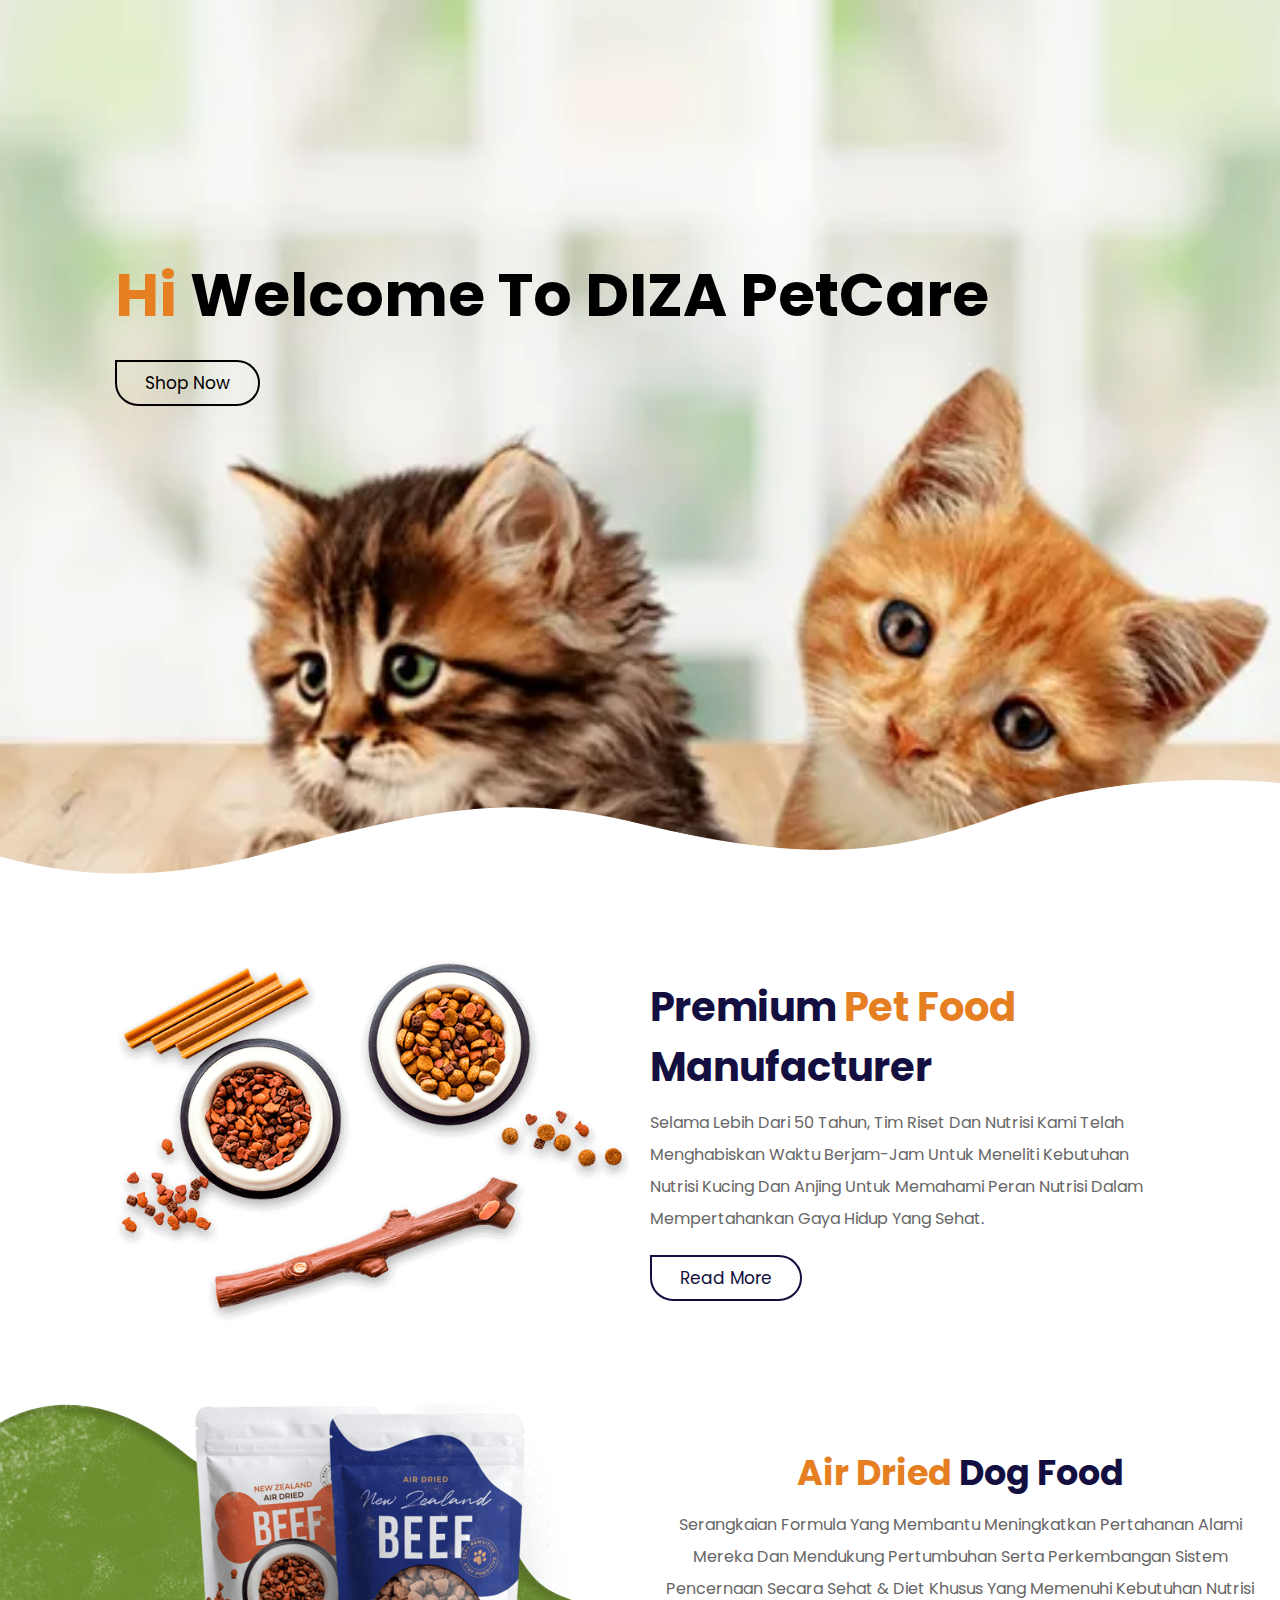
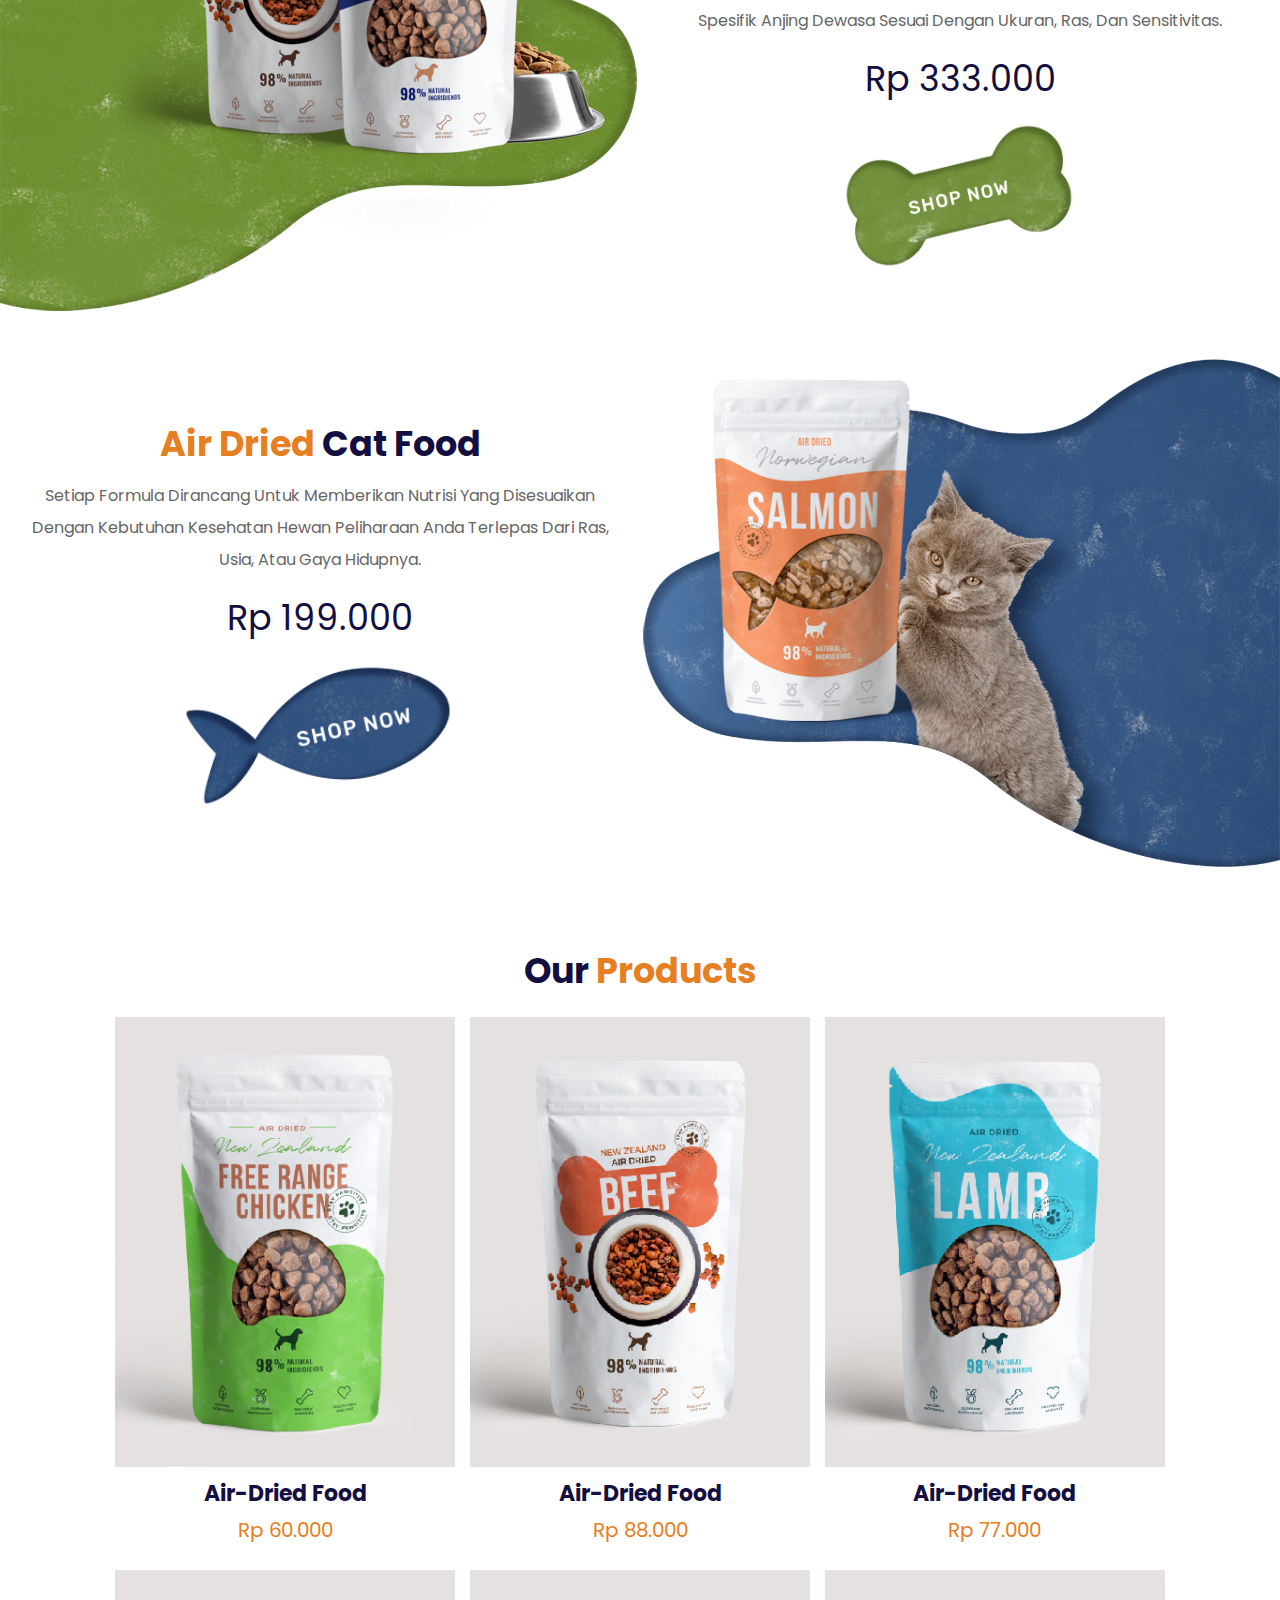
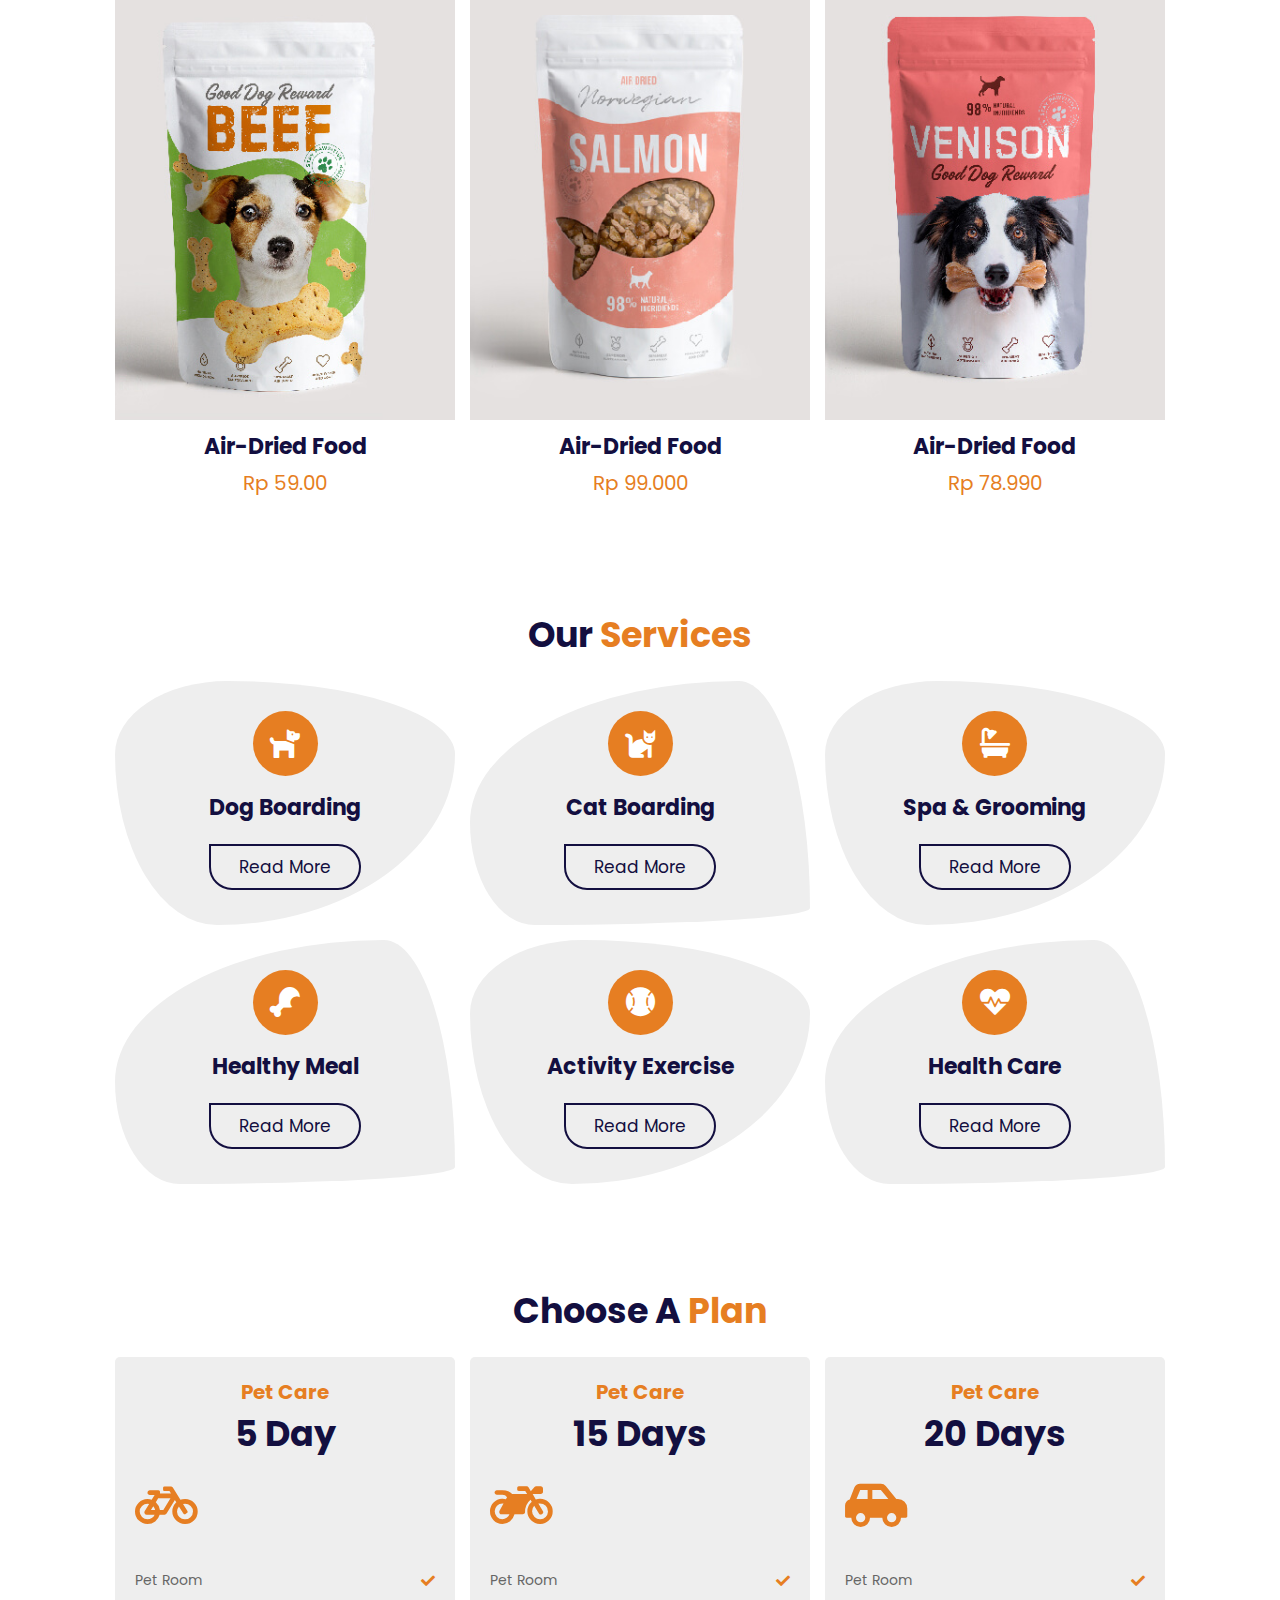
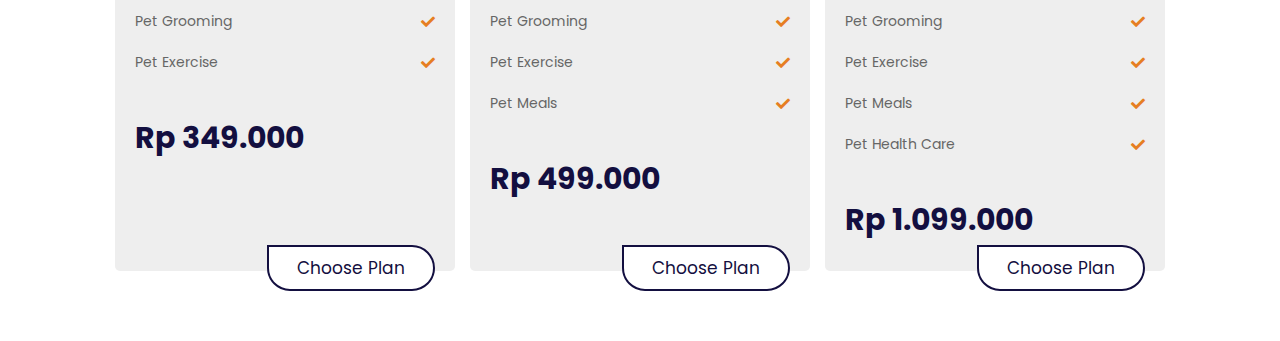
<file: PetShope DIZA/index.html>
<!DOCTYPE html>
<html lang="en">
<head>
    <meta charset="UTF-8">
    <meta http-equiv="X-UA-Compatible" content="IE=edge">
    <meta name="viewport" content="width=device-width, initial-scale=1.0">
    <title>DIZA PetCare</title>

    <!-- font awesome cdn link  -->
    <link rel="stylesheet" href="https://cdnjs.cloudflare.com/ajax/libs/font-awesome/5.15.4/css/all.min.css">

    <!-- custom css file link  -->
    <link rel="stylesheet" href="css/style.css">
    
</head>
<body>
    
<!-- header section starts  -->

<header class="header">

    <a href="#" class="logo"> <i class="fas fa-paw"></i> shop </a>

    <nav class="navbar">
        <a href="#home">home</a>
        <a href="#about">about</a>
        <a href="#shop">shop</a>
        <a href="#services">services</a>
        <a href="#plan">plan</a>
        <a href="#https://wa.link/qzrptt">contact</a>
    </nav>

    <div class="icons">
        <div class="fas fa-bars" id="menu-btn"></div>
        <a href="login.html" class="fas fa-user" id="login-btn"></a>
        
    
            <head>
                <meta charset="utf-8">
                <meta http-equiv="X-UA-Compatible" content="IE=edge">
                <title></title>
                <meta name="description" content="">
                <meta name="viewport" content="width=device-width, initial-scale=1">
                <link rel="stylesheet" href="">
            </head>
            <body>
                <!--[if lt IE 7]>
                    <p class="browsehappy">You are using an <strong>outdated</strong> browser. Please <a href="#">upgrade your browser</a> to improve your experience.</p>
                <![endif]-->
                
                <script src="" async defer></script>
            </body>
        
    </div>

    

</header>

<!-- header section ends -->

<!-- home section starts  -->

<section class="home" id="home">

    <div class="content">
        <h3> <span>hi</span> welcome to DIZA PetCare </h3>
        <a href="#" class="btn">shop now</a>
    </div>

    <img src="image/bottom_wave.png" class="wave" alt="">

</section>

<!-- home section ends -->

<!-- about section starts  -->

<section class="about" id="about">

    <div class="image">
        <img src="image/about_img.png" alt="">
    </div>

    <div class="content">
        <h3>Premium <span>Pet food</span> Manufacturer</h3>
        <p>Selama lebih dari 50 tahun, tim riset dan nutrisi kami telah menghabiskan waktu berjam-jam untuk meneliti kebutuhan nutrisi kucing dan anjing untuk memahami peran nutrisi dalam mempertahankan gaya hidup yang sehat.</p>
        <a href="#" class="btn">read more</a>
    </div>

</section>

<!-- about section ends -->

<!-- dog and cat food banner section starts -->

<div class="dog-food">

    <div class="image">
        <img src="image/dog_food.png" alt="">
    </div>

    <div class="content">
        <h3> <span>Air Dried</span> dog food </h3>
        <p>Serangkaian formula yang membantu meningkatkan pertahanan alami mereka dan mendukung pertumbuhan serta perkembangan sistem pencernaan secara sehat & Diet khusus yang memenuhi kebutuhan nutrisi spesifik anjing dewasa sesuai dengan ukuran, ras, dan sensitivitas.</p>
        <div class="amount">Rp 333.000</div>
        <a href="#https://wa.link/qzrptt"> <img src="image/shop_now_dog.png" alt=""> </a>
    </div>

</div>

<div class="cat-food">

    <div class="content">
        <h3> <span>Air Dried</span> cat food </h3>
        <p>Setiap formula dirancang untuk memberikan nutrisi yang disesuaikan dengan kebutuhan kesehatan hewan peliharaan Anda terlepas dari ras, usia, atau gaya hidupnya.</p>
        <div class="amount">Rp 199.000</div>
        <a href="#https://wa.link/qzrptt"> <img src="image/shop_now_cat.png" alt=""> </a>
    </div>

    <div class="image">
        <img src="image/cat_food.png" alt="">
    </div>

</div>

<!-- dog and cat food banner section ends -->

<!-- shop section starts  -->

<section class="shop" id="shop">

    <h1 class="heading"> our <span> products </span> </h1>

    <div class="box-container">

        <div class="box">
            <div class="icons">
                <a href="#https://wa.link/qzrptt" class="fas fa-shopping-cart"></a>
                <a href="#" class="fas fa-heart"></a>
                <a href="#" class="fas fa-eye"></a>
            </div>
            <div class="image">
                <img src="image/product_01.jpg" alt="">
            </div>
            <div class="content">
                <h3>air-dried food</h3>
                <div class="amount"> Rp 60.000 </div>
            </div>
        </div>

        <div class="box">
            <div class="icons">
                <a href="#https://wa.link/qzrptt" class="fas fa-shopping-cart"></a>
                <a href="#" class="fas fa-heart"></a>
                <a href="#" class="fas fa-eye"></a>
            </div>
            <div class="image">
                <img src="image/product_02.jpg" alt="">
            </div>
            <div class="content">
                <h3>air-dried food</h3>
                <div class="amount"> Rp 88.000</div>
            </div>
        </div>
        
        <div class="box">
            <div class="icons">
                <a href="#https://wa.link/qzrptt" class="fas fa-shopping-cart"></a>
                <a href="#" class="fas fa-heart"></a>
                <a href="#" class="fas fa-eye"></a>
            </div>
            <div class="image">
                <img src="image/product_03.jpg" alt="">
            </div>
            <div class="content">
                <h3>air-dried food</h3>
                <div class="amount">Rp 77.000 </div>
            </div>
        </div>

        <div class="box">
            <div class="icons">
                <a href="#https://wa.link/qzrptt" class="fas fa-shopping-cart"></a>
                <a href="#" class="fas fa-heart"></a>
                <a href="#" class="fas fa-eye"></a>
            </div>
            <div class="image">
                <img src="image/product_04.jpg" alt="">
            </div>
            <div class="content">
                <h3>air-dried food</h3>
                <div class="amount">Rp 59.00 </div>
            </div>
        </div>

        <div class="box">
            <div class="icons">
                <a href="#https://wa.link/qzrptt" class="fas fa-shopping-cart"></a>
                <a href="#" class="fas fa-heart"></a>
                <a href="#" class="fas fa-eye"></a>
            </div>
            <div class="image">
                <img src="image/product_05.jpg" alt="">
            </div>
            <div class="content">
                <h3>air-dried food</h3>
                <div class="amount">Rp 99.000 </div>
            </div>
        </div>

        <div class="box">
            <div class="icons">
                <a href="#https://wa.link/qzrptt" class="fas fa-shopping-cart"></a>
                <a href="#" class="fas fa-heart"></a>
                <a href="#" class="fas fa-eye"></a>
            </div>
            <div class="image">
                <img src="image/product_06.jpg" alt="">
            </div>
            <div class="content">
                <h3>air-dried food</h3>
                <div class="amount">Rp 78.990</div>
            </div>
        </div>

    </div>

</section>

<!-- shop section ends -->

<!-- services section starts  -->

<section class="services" id="services">

    <h1 class="heading"> our <span>services</span> </h1>

    <div class="box-container">

        <div class="box">
            <i class="fas fa-dog"></i>
            <h3>dog boarding</h3>
            <a href="#https://wa.link/qzrptt" class="btn">read more</a>
        </div>

        <div class="box">
            <i class="fas fa-cat"></i>
            <h3>cat boarding</h3>
            <a href="#https://wa.link/qzrptt" class="btn">read more</a>
        </div>

        <div class="box">
            <i class="fas fa-bath"></i>
            <h3>spa & grooming</h3>
            <a href="#https://wa.link/qzrptt" class="btn">read more</a>
        </div>

        <div class="box">
            <i class="fas fa-drumstick-bite"></i>
            <h3>healthy meal</h3>
            <a href="#https://wa.link/qzrptt" class="btn">read more</a>
        </div>

        <div class="box">
            <i class="fas fa-baseball-ball"></i>
            <h3>activity exercise</h3>
            <a href="#https://wa.link/qzrptt" class="btn">read more</a>
        </div>

        <div class="box">
            <i class="fas fa-heartbeat"></i>
            <h3>health care</h3>
            <a href="#https://wa.link/qzrptt" class="btn">read more</a>
        </div>

    </div>

</section>

<!-- services section ends -->

<!-- plan section starts  -->

<section class="plan" id="plan">

    <h1 class="heading"> choose a <span>plan</span> </h1>

    <div class="box-container">

        <div class="box">
            <h3 class="title">pet care</h3>
            <h3 class="day"> 5 day </h3>
            <i class="fas fa-bicycle icon"></i>
            <div class="list">
                <p> pet room <span class="fas fa-check"></span> </p>
                <p> pet grooming <span class="fas fa-check"></span> </p>
                <p> pet exercise <span class="fas fa-check"></span> </p>
               
            </div>
            <div class="amount"><span> Rp 349.000</span></div>
            <a href="#https://wa.link/qzrptt" class="btn"> choose plan </a>
        </div>

        <div class="box">
            <h3 class="title">pet care</h3>
            <h3 class="day"> 15 days </h3>
            <i class="fas fa-motorcycle icon"></i>
            <div class="list">
                <p> pet room <span class="fas fa-check"></span> </p>
                <p> pet grooming <span class="fas fa-check"></span> </p>
                <p> pet exercise <span class="fas fa-check"></span> </p>
                <p> pet meals <span class="fas fa-check"></span> </p>
            </div>
            <div class="amount"><span>Rp 499.000</span></div>
            <a href="#https://wa.link/qzrptt" class="btn"> choose plan </a>
        </div>

        <div class="box">
            <h3 class="title">pet care</h3>
            <h3 class="day"> 20 days </h3>
            <i class="fas fa-car-side icon"></i>
            <div class="list">
                <p> pet room <span class="fas fa-check"></span> </p>
                <p> pet grooming <span class="fas fa-check"></span> </p>
                <p> pet exercise <span class="fas fa-check"></span> </p>
                <p> pet meals <span class="fas fa-check"></span> </p>
                <p> pet Health Care <span class="fas fa-check"></span> </p>
            </div>
            <div class="amount"><span>Rp 1.099.000</span></div>
            <a href="#https://wa.link/qzrptt" class="btn"> choose plan </a>
        </div>

    </div>

</section>

<!-- plan section ends -->

<script src="js/script.js"></script>

</body>
</html>
</file>
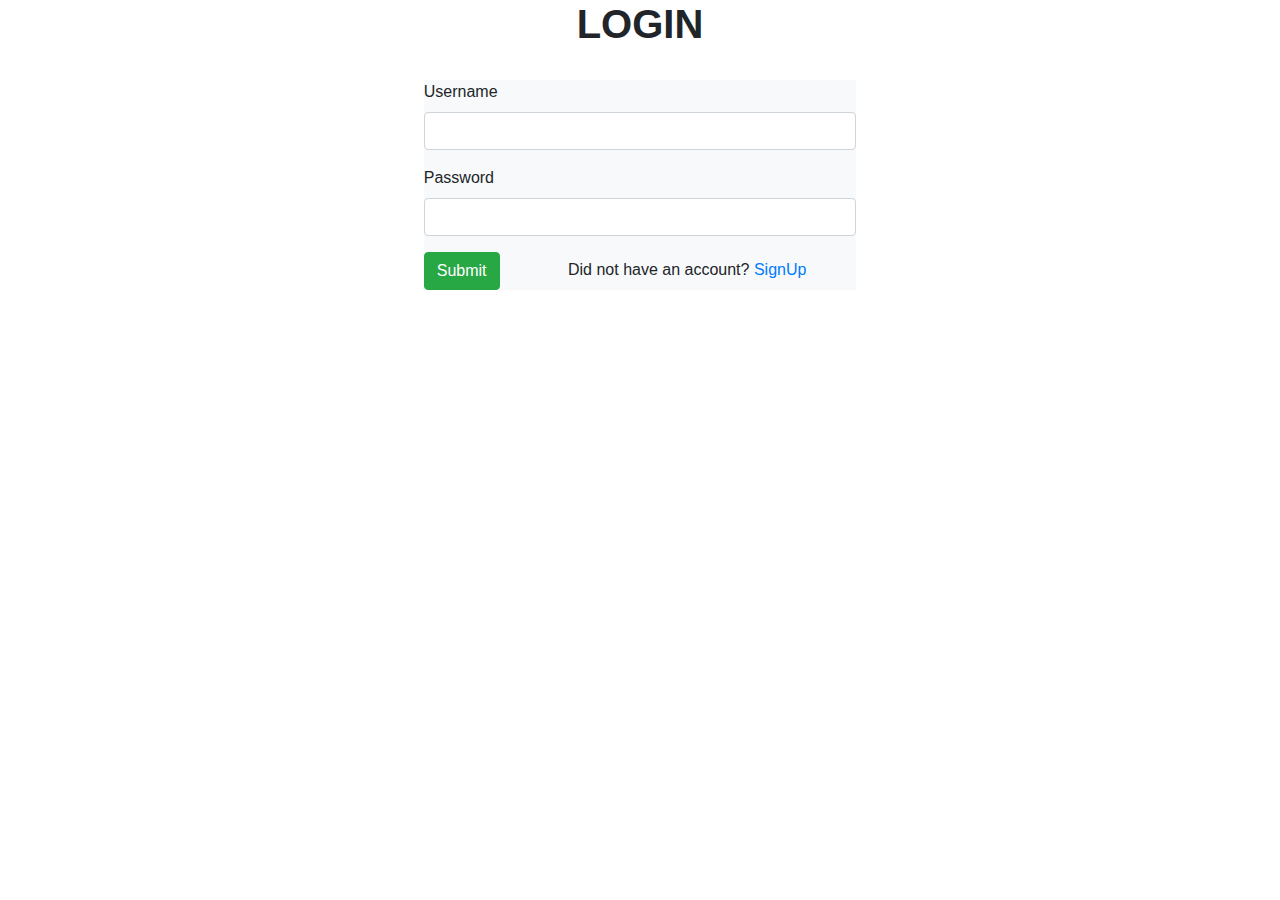
<file: login.html>
<!DOCTYPE html>
<html>
  <head>
    <title></title>
    <link
      rel="stylesheet"
      href="https://maxcdn.bootstrapcdn.com/bootstrap/4.0.0/css/bootstrap.min.css"
    />

    <!-- jQuery library -->
    <script src="https://ajax.googleapis.com/ajax/libs/jquery/3.3.1/jquery.min.js"></script>

    <!-- Popper JS -->
    <script src="https://cdnjs.cloudflare.com/ajax/libs/popper.js/1.12.9/umd/popper.min.js"></script>

    <!-- Latest compiled JavaScript -->
    <script src="https://maxcdn.bootstrapcdn.com/bootstrap/4.0.0/js/bootstrap.min.js"></script>
  </head>
  <body>
    <h1
      class="text-green text-center font-weight-bold"
      style="font-size: 40px;"
    >
      LOGIN
    </h1>

    <h4 class="text-blue text-center font-weight-bold" style="font-size: 20px;">
      
    </h4>

    <div class="container">
      <br />

      <div class="col-lg-5 m-auto d-block">
        <form action="#" onsubmit="return validation()" class="bg-light">
          <div class="form-group">
            <label for="user" class="font-weight-regular"> Username </label>
            <input
              type="text"
              name="user"
              class="form-control"
              id="user"
              autocomplete="off"
            />
            <span id="username" class="text-danger font-weight-regular"> </span>
          </div>

          <div class="form-group">
            <label class="font-weight-regular"> Password </label>
            <input
              type="password"
              name="pass"
              class="form-control"
              id="pass"
              autocomplete="off"
            />
            <span id="passwords" class="text-danger font-weight-regular">
            </span>
          </div>

          <input
            type="submit"
            name="submit"
            value="Submit"
            class="btn btn-success"
            autocomplete="off"
          />&emsp;&emsp;&emsp;&emsp; Did not have an account?
          <a href="regis.html">SignUp</a>
        </form>

        <br /><br />
      </div>
    </div>
    <script src="./scripts/login.js"></script>
  </body>
</html>
</file>
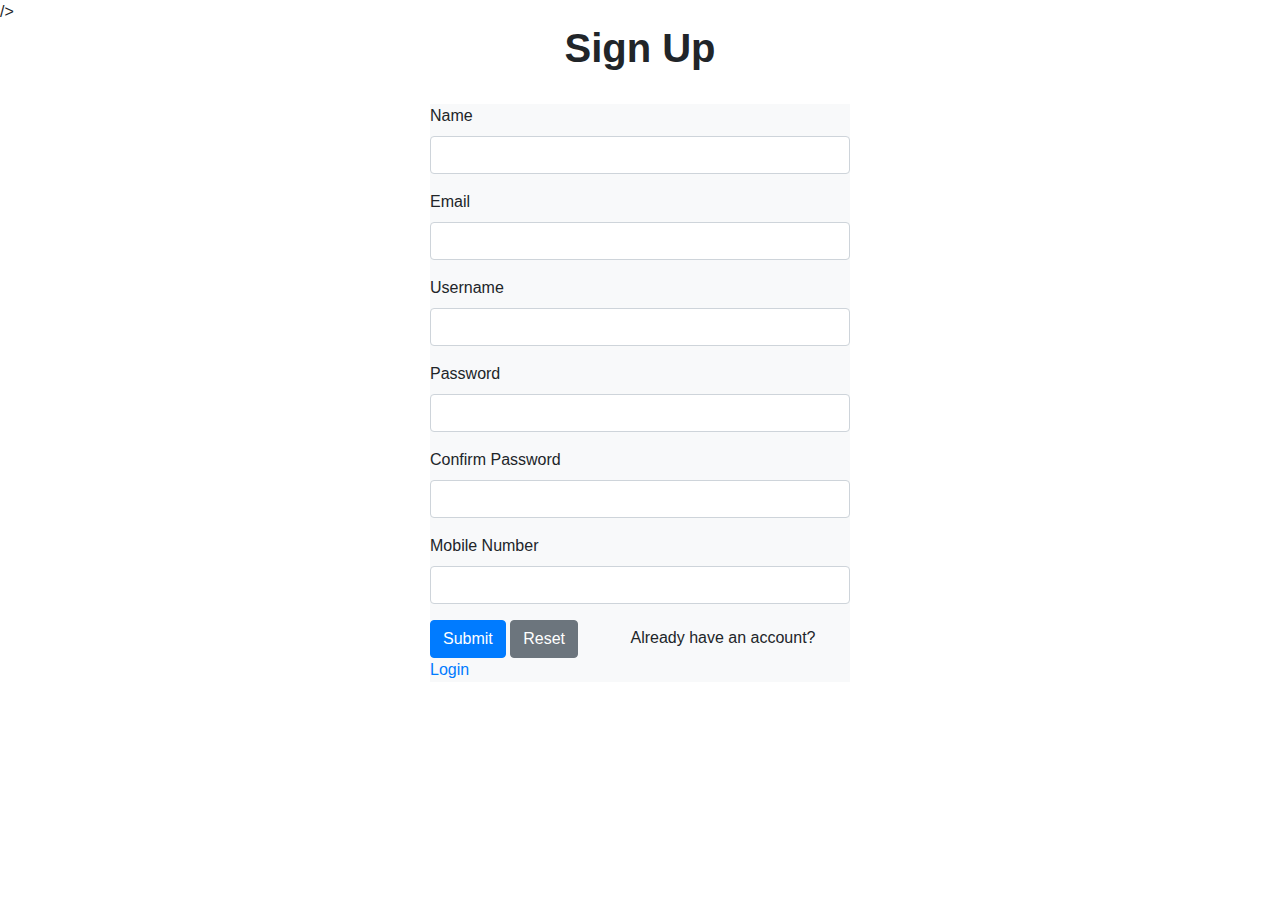
<file: regis.html>
<!DOCTYPE html>
<html>
  <head>
    <title></title>
    <link
      rel="stylesheet"
      href="https://maxcdn.bootstrapcdn.com/bootstrap/4.0.0/css/bootstrap.min.css"
       href="css/cs.css">
    />

    <!-- jQuery library -->
    <script src="https://ajax.googleapis.com/ajax/libs/jquery/3.3.1/jquery.min.js"></script>

    <!-- Popper JS -->
    <script src="https://cdnjs.cloudflare.com/ajax/libs/popper.js/1.12.9/umd/popper.min.js"></script>

    <!-- Latest compiled JavaScript -->
    <script src="https://maxcdn.bootstrapcdn.com/bootstrap/4.0.0/js/bootstrap.min.js"></script>
    <div class="container">
      <div class="img" ></div>
      
  
  </head>
  <body>
    <h1
      class="text-green text-center font-weight-bold"
      style="font-size: 40px;"
    >
    Sign Up
    </h1>

    <h4 class="text-blue text-center font-weight-bold" style="font-size: 20px;">
      
    </h4>

    <div class="container">
      <br />

      <div class="col-lg-5 m-auto d-block">
        <form action="#" onsubmit="return validation()" class="bg-light">
          <div class="form-group">
            <label for="name" class="font-weight-regular"> Name </label>
            <input
              type="text"
              name="name"
              class="form-control"
              id="name"
              autocomplete="off"
            />
            <span id="Name" class="text-danger font-weight-regular"> </span>
          </div>

          <div class="form-group">
            <label class="font-weight-regular"> Email </label>
            <input
              type="text"
              name="email"
              class="form-control"
              id="emails"
              autocomplete="off"
            />
            <span id="emailids" class="text-danger font-weight-regular"> </span>
          </div>

          <div class="form-group">
            <label for="user" class="font-weight-regular"> Username </label>
            <input
              type="text"
              name="user"
              class="form-control"
              id="user"
              autocomplete="off"
            />
            <span id="username" class="text-danger font-weight-regular"> </span>
          </div>

          <div class="form-group">
            <label class="font-weight-regular"> Password </label>
            <input
              type="password"
              name="pass"
              class="form-control"
              id="pass"
              autocomplete="off"
            />
            <span id="passwords" class="text-danger font-weight-regular">
            </span>
          </div>

          <div class="form-group">
            <label class="font-weight-regular"> Confirm Password </label>
            <input
              type="password"
              name="conpass"
              class="form-control"
              id="conpass"
              autocomplete="off"
            />
            <span id="confrmpass" class="text-danger font-weight-regular">
            </span>
          </div>

          <div class="form-group">
            <label class="font-weight-regular"> Mobile Number </label>
            <input
              type="text"
              name="mobile"
              class="form-control"
              id="mobileNumber"
              autocomplete="off"
            />
            <span id="mobileno" class="text-danger font-weight-regular"> </span>
          </div>

          <input
            type="submit"
            name="submit"
            value="Submit"
            class="btn btn-primary"
            autocomplete="off"
          />
          <input
            type="reset"
            name="reset"
            value="Reset"
            class="btn btn-secondary"
            autocomplete="off"
          />
          &emsp;&emsp;&emsp;Already have an account?
          <a href="login2.html">Login</a>
        </form>

        <br /><br />
      </div>
    </div>
    
    <script src="./scripts/signup.js"></script>
  </body>
</html>
</file>
<file: PetShope DIZA/css/style.css>
@import url("https://fonts.googleapis.com/css2?family=Poppins:wght@100;300;400;500;600&display=swap");
* {
  font-family: 'Poppins', sans-serif;
  margin: 0;
  padding: 0;
  -webkit-box-sizing: border-box;
          box-sizing: border-box;
  outline: none;
  border: none;
  text-decoration: none;
  text-transform: capitalize;
  -webkit-transition: .2s linear;
  transition: .2s linear;
}

html {
  font-size: 62.5%;
  overflow-x: hidden;
  scroll-behavior: smooth;
  scroll-padding-top: 4rem;
}

html::-webkit-scrollbar {
  width: 1rem;
}

html::-webkit-scrollbar-track {
  background: transparent;
}

html::-webkit-scrollbar-thumb {
  background: #e67e22;
  border-radius: 5rem;
}

section {
  padding: 5rem 9%;
}

.heading {
  padding-bottom: 2rem;
  text-align: center;
  font-size: 3.5rem;
  color: #130f40;
}

.heading span {
  color: #e67e22;
}

.btn {
  display: inline-block;
  margin-top: 1rem;
  padding: .8rem 2.8rem;
  border-radius: 5rem;
  border-top-left-radius: 0;
  border: 0.2rem solid #130f40;
  cursor: pointer;
  background: none;
  color: #130f40;
  font-size: 1.7rem;
  overflow: hidden;
  z-index: 0;
  position: relative;
}

.btn::before {
  content: '';
  position: absolute;
  top: 0;
  left: 0;
  height: 100%;
  width: 100%;
  background: #130f40;
  z-index: -1;
  -webkit-transition: .2s linear;
  transition: .2s linear;
  -webkit-clip-path: circle(0% at 0% 5%);
          clip-path: circle(0% at 0% 5%);
}

.btn:hover::before {
  -webkit-clip-path: circle(100%);
          clip-path: circle(100%);
}

.btn:hover {
  color: #fff;
}

@-webkit-keyframes fadeIn {
  0% {
    -webkit-transform: translateY(3rem);
            transform: translateY(3rem);
    opacity: 0;
  }
}

@keyframes fadeIn {
  0% {
    -webkit-transform: translateY(3rem);
            transform: translateY(3rem);
    opacity: 0;
  }
}

.header {
  background: #fff;
  display: -webkit-box;
  display: -ms-flexbox;
  display: flex;
  -webkit-box-align: center;
      -ms-flex-align: center;
          align-items: center;
  -webkit-box-pack: justify;
      -ms-flex-pack: justify;
          justify-content: space-between;
  padding: 2rem 9%;
  -webkit-box-shadow: 0 0.5rem 1.5rem rgba(0, 0, 0, 0.1);
          box-shadow: 0 0.5rem 1.5rem rgba(0, 0, 0, 0.1);
  position: fixed;
  top: 0;
  left: 0;
  right: 0;
  z-index: 1000;
  -webkit-transform: translateY(-10rem);
          transform: translateY(-10rem);
}

.header.active {
  -webkit-transform: translateY(0rem);
          transform: translateY(0rem);
}

.header .logo {
  font-size: 2.5rem;
  color: #130f40;
  font-weight: bolder;
}

.header .logo i {
  color: #e67e22;
}

.header .navbar a {
  margin: 0 1rem;
  font-size: 1.7rem;
  color: #666;
}

.header .navbar a:hover {
  color: #e67e22;
}

.header .icons a,
.header .icons div {
  font-size: 2.5rem;
  margin-left: 1.5rem;
  color: #130f40;
  cursor: pointer;
}

.header .icons a:hover,
.header .icons div:hover {
  color: #e67e22;
}

.header .login-form {
  position: absolute;
  top: 120%;
  right: 2rem;
  width: 35rem;
  border-radius: 1rem;
  background: #fff;
  -webkit-box-shadow: 0 0.5rem 1.5rem rgba(0, 0, 0, 0.1);
          box-shadow: 0 0.5rem 1.5rem rgba(0, 0, 0, 0.1);
  padding: 2rem;
  display: none;
}

.header .login-form.active {
  display: block;
  -webkit-animation: fadeIn .4s linear;
          animation: fadeIn .4s linear;
}

.header .login-form h3 {
  color: #130f40;
  font-size: 2.5rem;
  padding-bottom: .5rem;
}

.header .login-form .box {
  width: 100%;
  border-bottom: 0.2rem solid #130f40;
  border-width: .1rem;
  padding: 1.5rem 0;
  font-size: 1.6rem;
  color: #130f40;
  text-transform: none;
  margin: 1rem 0;
}

.header .login-form .remember {
  display: -webkit-box;
  display: -ms-flexbox;
  display: flex;
  -webkit-box-align: center;
      -ms-flex-align: center;
          align-items: center;
  gap: .5rem;
  padding: 1rem 0;
}

.header .login-form .remember label {
  font-size: 1.5rem;
  cursor: pointer;
  color: #666;
}

.header .login-form .btn {
  width: 100%;
  text-align: center;
  margin: 1.5rem 0;
}

.header .login-form .btn:hover {
  background: #130f40;
}

.header .login-form .links {
  display: -webkit-box;
  display: -ms-flexbox;
  display: flex;
  -webkit-box-pack: justify;
      -ms-flex-pack: justify;
          justify-content: space-between;
  -webkit-box-align: center;
      -ms-flex-align: center;
          align-items: center;
  margin-top: 1rem;
}

.header .login-form .links a {
  font-size: 1.4rem;
  color: #e67e22;
}

.header .login-form .links a:hover {
  color: #130f40;
  text-decoration: underline;
}

#menu-btn {
  display: none;
}

.home {
  min-height: 100vh;
  display: -webkit-box;
  display: -ms-flexbox;
  display: flex;
  -webkit-box-align: center;
      -ms-flex-align: center;
          align-items: center;
  -webkit-box-pack: end;
      -ms-flex-pack: end;
          justify-content: flex-end;
  background: url(../image/duo\ kucing.webp) no-repeat;
  background-position: center;
  background-size: cover;
  position: relative;
}

.home .content {
  width: 500rem;
 
}

.home .content h3 {
  font-size: 6rem;
  margin-top: -20rem;
 color: #000000;
  padding-bottom: 1rem;
}

.home .content h3 span {
  color: #e67e22;
}

.home .content .btn {
  color: #000000;
  border-color: #000000;
}

.home .content .btn:hover {
  color: #130f40;
}

.home .content .btn::before {
  background: #e67e22;
}

.home .wave {
  position: absolute;
  bottom: 0;
  left: 0;
  width: 100%;
  height: 12rem;
}

.about {
  display: -webkit-box;
  display: -ms-flexbox;
  display: flex;
  -webkit-box-align: center;
      -ms-flex-align: center;
          align-items: center;
  -ms-flex-wrap: wrap;
      flex-wrap: wrap;
  gap: 2rem;
}

.about .image {
  -webkit-box-flex: 1;
      -ms-flex: 1 1 40rem;
          flex: 1 1 40rem;
}

.about .image img {
  width: 100%;
}

.about .content {
  -webkit-box-flex: 1;
      -ms-flex: 1 1 40rem;
          flex: 1 1 40rem;
}

.about .content h3 {
  color: #130f40;
  font-size: 4rem;
}

.about .content h3 span {
  color: #e67e22;
}

.about .content p {
  font-size: 1.6rem;
  color: #666;
  padding: 1rem 0;
  line-height: 2;
}

.dog-food,
.cat-food {
  display: -webkit-box;
  display: -ms-flexbox;
  display: flex;
  -webkit-box-align: center;
      -ms-flex-align: center;
          align-items: center;
  -ms-flex-wrap: wrap;
      flex-wrap: wrap;
  padding: 2rem 0;
}

.dog-food .image,
.cat-food .image {
  -webkit-box-flex: 1;
      -ms-flex: 1 1 40rem;
          flex: 1 1 40rem;
}

.dog-food .image img,
.cat-food .image img {
  width: 100%;
}

.dog-food .content,
.cat-food .content {
  -webkit-box-flex: 1;
      -ms-flex: 1 1 40rem;
          flex: 1 1 40rem;
  text-align: center;
  padding: 2rem;
}

.dog-food .content h3,
.cat-food .content h3 {
  font-size: 3.5rem;
  color: #130f40;
}

.dog-food .content h3 span,
.cat-food .content h3 span {
  color: #e67e22;
}

.dog-food .content p,
.cat-food .content p {
  padding: 1rem 0;
  line-height: 2;
  color: #666;
  font-size: 1.6rem;
}

.dog-food .content .amount,
.cat-food .content .amount {
  font-size: 3.5rem;
  color: #130f40;
  padding: .5rem 0;
}

.dog-food .content a img,
.cat-food .content a img {
  height: 15rem;
  margin-top: 1rem;
}

.dog-food .content a:hover img,
.cat-food .content a:hover img {
  -webkit-transform: rotate(15deg);
          transform: rotate(15deg);
}

.cat-food {
  -ms-flex-wrap: wrap-reverse;
      flex-wrap: wrap-reverse;
}

.shop .box-container {
  display: -ms-grid;
  display: grid;
  -ms-grid-columns: (minmax(30rem, 1fr))[auto-fit];
      grid-template-columns: repeat(auto-fit, minmax(30rem, 1fr));
  gap: 1.5rem;
}

.shop .box-container .box {
  position: relative;
  overflow: hidden;
}

.shop .box-container .box:hover .image img {
  -webkit-transform: scale(1.1);
          transform: scale(1.1);
}

.shop .box-container .box:hover .icons {
  -webkit-transform: translateX(0rem);
          transform: translateX(0rem);
}

.shop .box-container .box .image {
  height: 45rem;
  width: 100%;
  overflow: hidden;
}

.shop .box-container .box .image img {
  height: 100%;
  width: 100%;
  -o-object-fit: cover;
     object-fit: cover;
}

.shop .box-container .box .icons {
  position: absolute;
  top: 1rem;
  right: 2rem;
  z-index: 10;
  -webkit-transform: translateX(10rem);
          transform: translateX(10rem);
}

.shop .box-container .box .icons a {
  display: block;
  width: 5rem;
  height: 5rem;
  line-height: 5rem;
  font-size: 2.2rem;
  margin-top: 1rem;
  background: #fff;
  color: #130f40;
  text-align: center;
}

.shop .box-container .box .icons a:hover {
  color: #fff;
  background: #e67e22;
}

.shop .box-container .box .content {
  padding: 1rem 0;
  text-align: center;
}

.shop .box-container .box .content h3 {
  font-size: 2.2rem;
  color: #130f40;
  padding-bottom: .5rem;
}

.shop .box-container .box .content .amount {
  font-size: 2rem;
  color: #e67e22;
}

.services .box-container {
  display: -ms-grid;
  display: grid;
  -ms-grid-columns: (minmax(30rem, 1fr))[auto-fit];
      grid-template-columns: repeat(auto-fit, minmax(30rem, 1fr));
  gap: 1.5rem;
}

.services .box-container .box {
  background: #eee;
  padding: 3rem;
  text-align: center;
  border-radius: 33% 67% 70% 30% / 30% 30% 70% 70%;
}

.services .box-container .box:nth-child(even) {
  border-radius: 79% 21% 81% 19% / 58% 93% 7% 42%;
}

.services .box-container .box:hover {
  border-radius: .5rem;
}

.services .box-container .box i {
  height: 6.5rem;
  width: 6.5rem;
  line-height: 6.5rem;
  font-size: 3rem;
  color: #fff;
  background: #e67e22;
  border-radius: 50%;
  margin-bottom: .5rem;
}

.services .box-container .box h3 {
  font-size: 2.2rem;
  color: #130f40;
  padding: 1rem 0;
}

.plan .box-container {
  display: -ms-grid;
  display: grid;
  -ms-grid-columns: (minmax(30rem, 1fr))[auto-fit];
      grid-template-columns: repeat(auto-fit, minmax(30rem, 1fr));
  gap: 1.5rem;
}

.plan .box-container .box {
  position: relative;
  padding: 2rem;
  border-radius: .5rem;
  position: relative;
  margin-bottom: 2rem;
  background: #eee;
}

.plan .box-container .box .btn {
  position: absolute;
  bottom: -2rem;
  right: 2rem;
  background: #fff;
}

.plan .box-container .box .title {
  text-align: center;
  color: #e67e22;
  font-size: 2rem;
}

.plan .box-container .box .day {
  text-align: center;
  color: #130f40;
  font-size: 3.5rem;
}

.plan .box-container .box .icon {
  color: #e67e22;
  font-size: 5rem;
  padding: 2rem 0;
}

.plan .box-container .box .list {
  margin: 1rem 0;
}

.plan .box-container .box .list p {
  display: -webkit-box;
  display: -ms-flexbox;
  display: flex;
  -webkit-box-align: center;
      -ms-flex-align: center;
          align-items: center;
  -webkit-box-pack: justify;
      -ms-flex-pack: justify;
          justify-content: space-between;
  font-size: 1.4rem;
  color: #666;
  padding: 1rem 0;
}

.plan .box-container .box .list p span {
  color: #e67e22;
}

.plan .box-container .box .amount {
  font-size: 5rem;
  font-weight: bolder;
  color: #130f40;
}

.plan .box-container .box .amount span {
  font-size: 3rem;
}

.contact {
  padding: 2rem 0;
  display: -webkit-box;
  display: -ms-flexbox;
  display: flex;
  -webkit-box-align: center;
      -ms-flex-align: center;
          align-items: center;
  -ms-flex-wrap: wrap;
      flex-wrap: wrap;
  gap: 3rem;
}

.contact .image {
  -webkit-box-flex: 1;
      -ms-flex: 1 1 40rem;
          flex: 1 1 40rem;
}

.contact .image img {
  width: 100%;
}

.contact form {
  -webkit-box-flex: 1;
      -ms-flex: 1 1 40rem;
          flex: 1 1 40rem;
  padding: 2rem 7%;
}

.contact form .btn {
  width: 100%;
  text-align: center;
}

.contact form .btn:hover {
  background: #130f40;
}

.contact form h3 {
  font-size: 3rem;
  padding-bottom: 1rem;
  color: #130f40;
}

.contact form .box, .contact form textarea {
  width: 100%;
  border-bottom: 0.2rem solid #130f40;
  border-width: .1rem;
  font-size: 1.6rem;
  text-transform: none;
  color: #130f40;
  padding: 1.5rem 0;
  margin: 1rem 0;
}

.contact form textarea {
  height: 15rem;
  resize: none;
}

.footer {
  position: relative;
  background: url(../image/footer_background.jpg) no-repeat;
  background-position: center;
  background-size: center;
  padding-top: 10rem;
  padding-bottom: 2rem;
}

.footer img {
  position: absolute;
  top: 0;
  left: 0;
  height: 10rem;
  width: 100%;
}

.footer .share {
  display: -webkit-box;
  display: -ms-flexbox;
  display: flex;
  -webkit-box-pack: center;
      -ms-flex-pack: center;
          justify-content: center;
  -ms-flex-wrap: wrap;
      flex-wrap: wrap;
  gap: 1.5rem;
}

.footer .share a {
  color: #fff;
  border-color: #fff;
}

.footer .share a:hover {
  color: #130f40;
}

.footer .share a::before {
  background: #fff;
}

.footer .share a i {
  padding-right: .5rem;
}

.footer .credit {
  text-align: center;
  color: #fff;
  font-size: 2rem;
  padding: 2rem 1rem;
  margin-top: 2.5rem;
}

.footer .credit span {
  color: #e67e22;
}

@media (max-width: 991px) {
  html {
    font-size: 55%;
  }
  .header {
    padding: 2rem;
  }
  section {
    padding: 5rem 2rem;
  }
  .home {
    -webkit-box-pack: center;
        -ms-flex-pack: center;
            justify-content: center;
    background-position: right;
  }
  .home .content {
    text-align: center;
    padding-bottom: 5rem;
  }
  .home .content h3 {
    font-size: 4.5rem;
  }
}

@media (max-width: 768px) {
  #menu-btn {
    display: inline-block;
  }
  .header .navbar {
    position: absolute;
    top: 99%;
    left: 0;
    right: 0;
    background: #fff;
    -webkit-clip-path: polygon(0 0, 100% 0, 100% 0, 0 0);
            clip-path: polygon(0 0, 100% 0, 100% 0, 0 0);
  }
  .header .navbar.active {
    -webkit-clip-path: polygon(0 0, 100% 0, 100% 100%, 0 100%);
            clip-path: polygon(0 0, 100% 0, 100% 100%, 0 100%);
  }
  .header .navbar a {
    display: block;
    margin: 2rem;
    font-size: 2rem;
  }
}

@media (max-width: 450px) {
  html {
    font-size: 50%;
  }
  .header .login-form {
    width: 90%;
  }
}
/*# sourceMappingURL=style.css.map */
</file>
